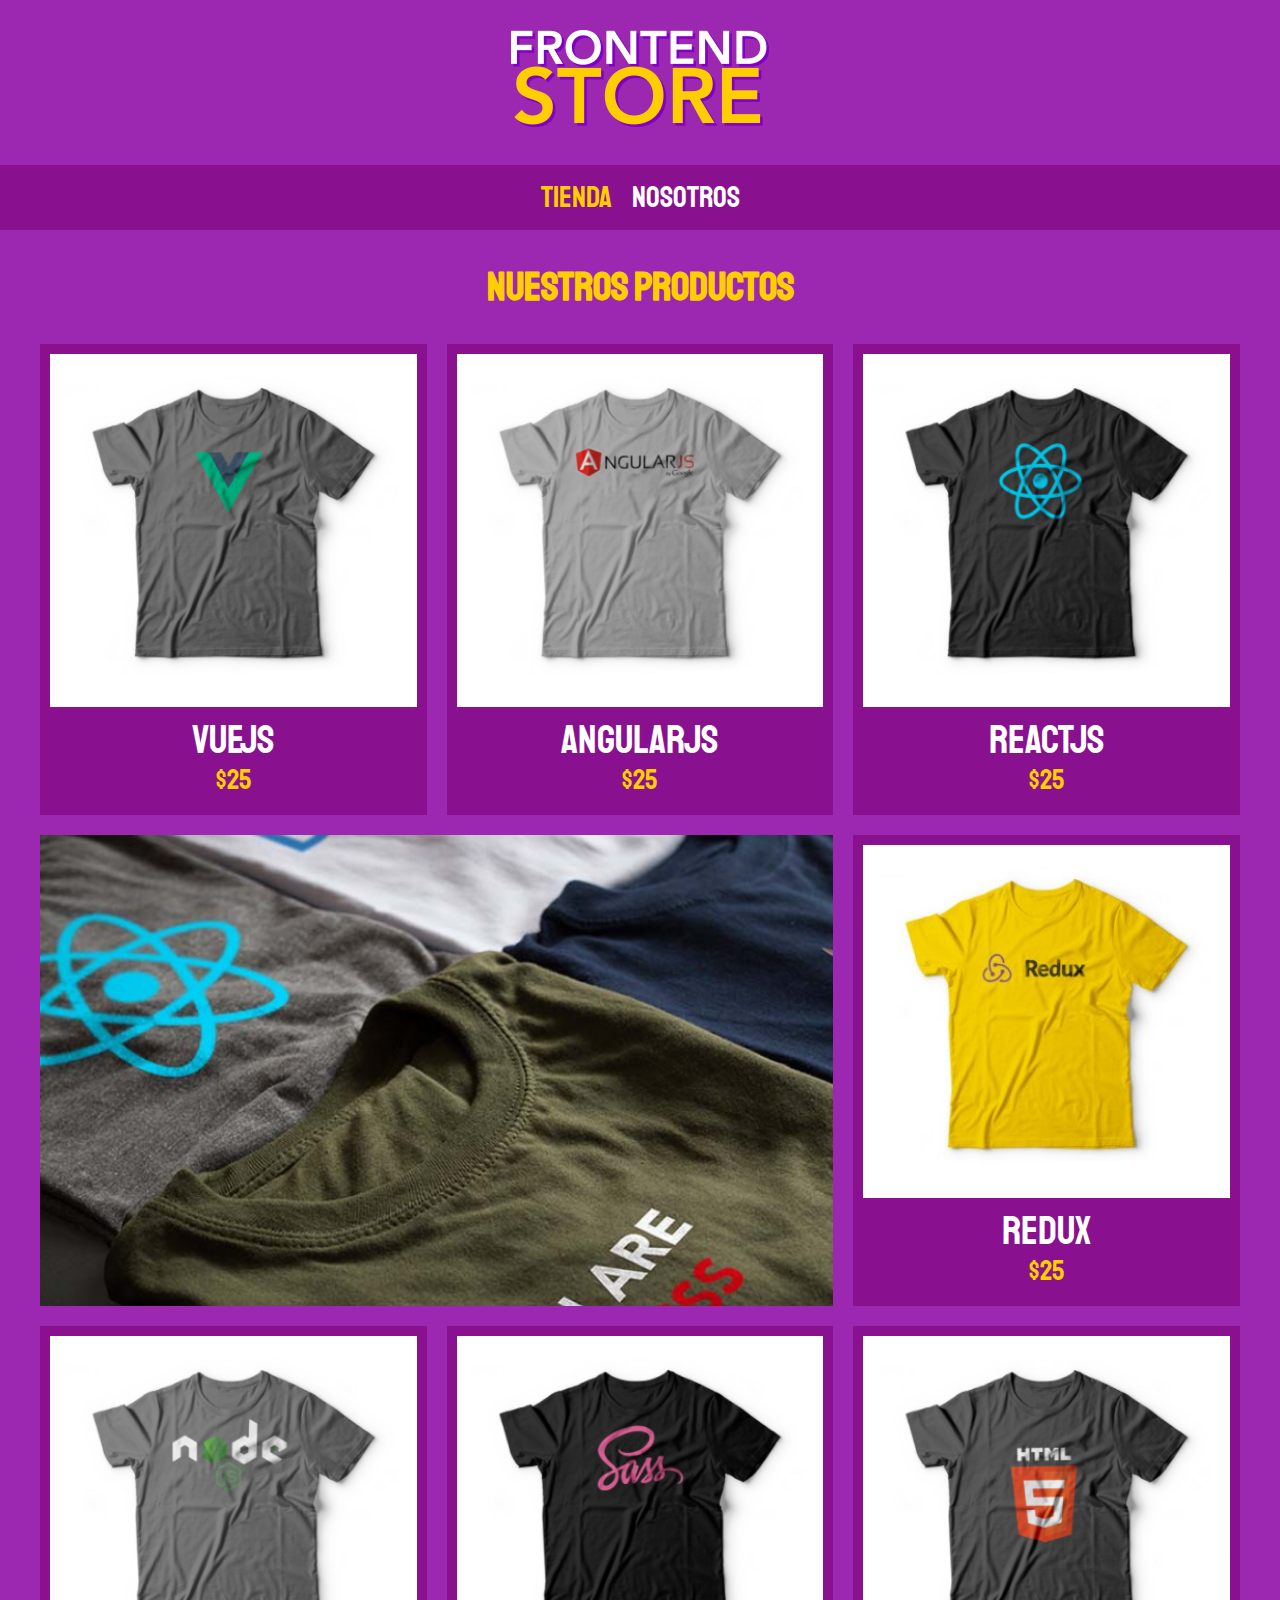
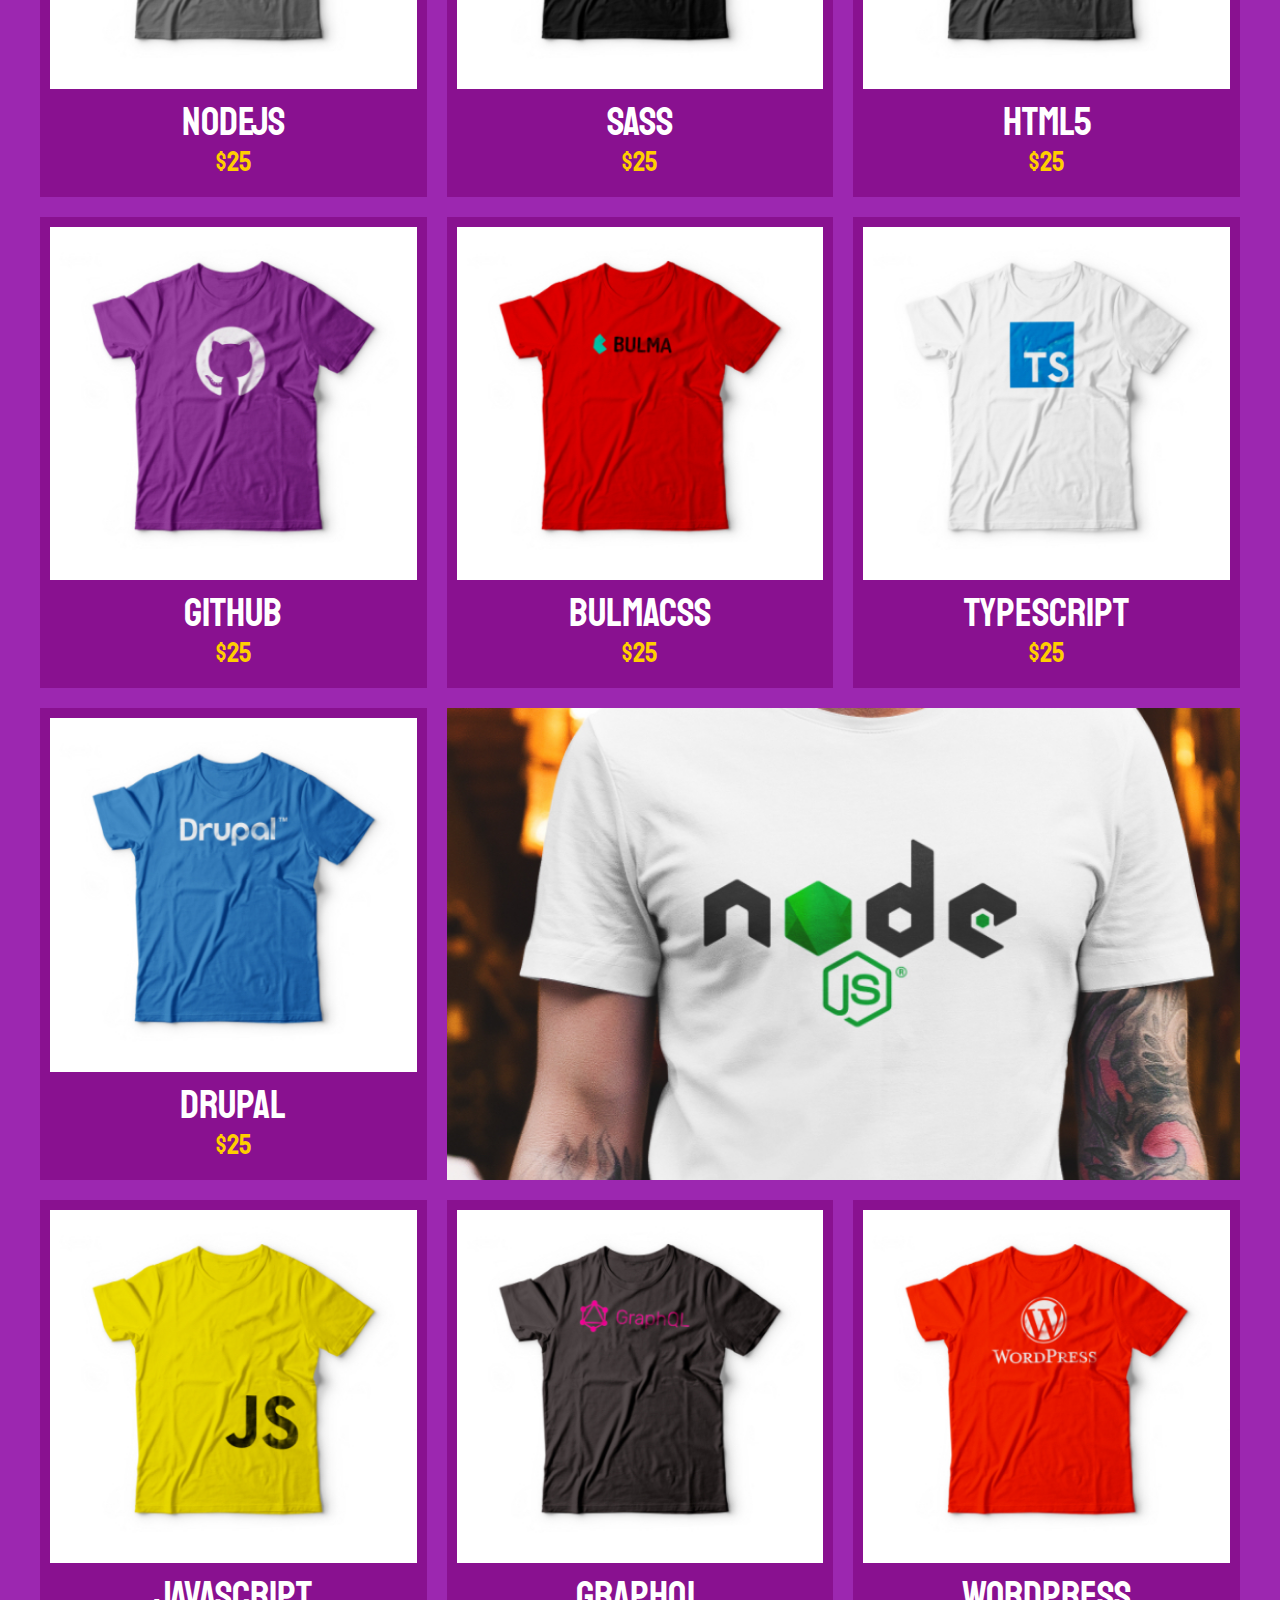
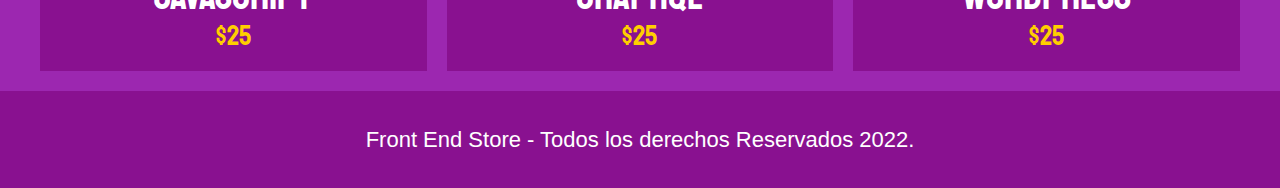
<file: index.html>
<!DOCTYPE html>
<html lang="en">

<head>
    <meta charset="UTF-8">
    <meta http-equiv="X-UA-Compatible" content="IE=edge">
    <meta name="viewport" content="width=device-width, initial-scale=1.0">
    <title>Fronted Store</title>
    <link rel="stylesheet" href="css/normalize.css">
    <link href="https://fonts.googleapis.com/css2?family=Staatliches&display=swap" rel="stylesheet">
    <link rel="stylesheet" href="css/style.css">
</head>

<body>
    <header class="header">
        <a href="index.html">
            <img class="header__logo" src="img/logo.png">
        </a>
    </header>

    <nav class="navegacion">
        <a class="navegacion__enlace navegacion__enlace--activo" href="">Tienda</a>
        <a class="navegacion__enlace" href="nosotros.html">Nosotros</a>
    </nav>

    <main class="contenedor">
        <h1>Nuestros Productos</h1>
        <div class="grid">
            <div class="producto">
                <a href="productos.html">
                    <img class="producto__imagen" src="img/1.jpg" alt="imagen camisa">
                    <div class="producto__info">
                        <p class="producto__nombre">VueJS</p>
                        <p class="producto__precio">$25</p>
                    </div>
                </a>
            </div>
            <!--producto-->

            <div class="producto">
                <a href="productos.html">
                    <img class="producto__imagen" src="img/2.jpg" alt="imagen camisa">
                    <div class="producto__info">
                        <p class="producto__nombre">AngularJS</p>
                        <p class="producto__precio">$25</p>
                    </div>
                </a>
            </div>
            <!--producto-->

            <div class="producto">
                <a href="productos.html">
                    <img class="producto__imagen" src="img/3.jpg" alt="imagen camisa">
                    <div class="producto__info">
                        <p class="producto__nombre">ReactJS</p>
                        <p class="producto__precio">$25</p>
                    </div>
                </a>
            </div>
            <!--producto-->

            <div class="producto">
                <a href="productos.html">
                    <img class="producto__imagen" src="img/4.jpg" alt="imagen camisa">
                    <div class="producto__info">
                        <p class="producto__nombre">Redux</p>
                        <p class="producto__precio">$25</p>
                    </div>
                </a>
            </div>
            <!--producto-->

            <div class="producto">
                <a href="productos.html">
                    <img class="producto__imagen" src="img/5.jpg" alt="imagen camisa">
                    <div class="producto__info">
                        <p class="producto__nombre">NodeJS</p>
                        <p class="producto__precio">$25</p>
                    </div>
                </a>
            </div>
            <!--producto-->

            <div class="producto">
                <a href="productos.html">
                    <img class="producto__imagen" src="img/6.jpg" alt="imagen camisa">
                    <div class="producto__info">
                        <p class="producto__nombre">SASS</p>
                        <p class="producto__precio">$25</p>
                    </div>
                </a>
            </div>
            <!--producto-->

            <div class="producto">
                <a href="productos.html">
                    <img class="producto__imagen" src="img/7.jpg" alt="imagen camisa">
                    <div class="producto__info">
                        <p class="producto__nombre">HTML5</p>
                        <p class="producto__precio">$25</p>
                    </div>
                </a>
            </div>
            <!--producto-->

            <div class="producto">
                <a href="productos.html">
                    <img class="producto__imagen" src="img/8.jpg" alt="imagen camisa">
                    <div class="producto__info">
                        <p class="producto__nombre">Github</p>
                        <p class="producto__precio">$25</p>
                    </div>
                </a>
            </div>
            <!--producto-->

            <div class="producto">
                <a href="productos.html">
                    <img class="producto__imagen" src="img/9.jpg" alt="imagen camisa">
                    <div class="producto__info">
                        <p class="producto__nombre">BulmaCSS</p>
                        <p class="producto__precio">$25</p>
                    </div>
                </a>
            </div>
            <!--producto-->

            <div class="producto">
                <a href="productos.html">
                    <img class="producto__imagen" src="img/10.jpg" alt="imagen camisa">
                    <div class="producto__info">
                        <p class="producto__nombre">TypeScript</p>
                        <p class="producto__precio">$25</p>
                    </div>
                </a>
            </div>
            <!--producto-->

            <div class="producto">
                <a href="productos.html">
                    <img class="producto__imagen" src="img/11.jpg" alt="imagen camisa">
                    <div class="producto__info">
                        <p class="producto__nombre">Drupal</p>
                        <p class="producto__precio">$25</p>
                    </div>
                </a>
            </div>
            <!--producto-->

            <div class="producto">
                <a href="productos.html">
                    <img class="producto__imagen" src="img/12.jpg" alt="imagen camisa">
                    <div class="producto__info">
                        <p class="producto__nombre">JavaScript</p>
                        <p class="producto__precio">$25</p>
                    </div>
                </a>
            </div>
            <!--producto-->

            <div class="producto">
                <a href="productos.html">
                    <img class="producto__imagen" src="img/13.jpg" alt="imagen camisa">
                    <div class="producto__info">
                        <p class="producto__nombre">GraphQL</p>
                        <p class="producto__precio">$25</p>
                    </div>
                </a>
            </div>
            <!--producto-->

            <div class="producto">
                <a href="productos.html">
                    <img class="producto__imagen" src="img/14.jpg" alt="imagen camisa">
                    <div class="producto__info">
                        <p class="producto__nombre">Wordpress</p>
                        <p class="producto__precio">$25</p>
                    </div>
                </a>
            </div>
            <!--producto-->

            <div class="grafico grafico--camisas"></div>
            <div class="grafico grafico--node"></div>
        </div>
    </main>

    <footer class="footer">
        <p class="footer__texto">Front End Store - Todos los derechos Reservados 2022.</p>
    </footer>
</body>

</html>
</file>
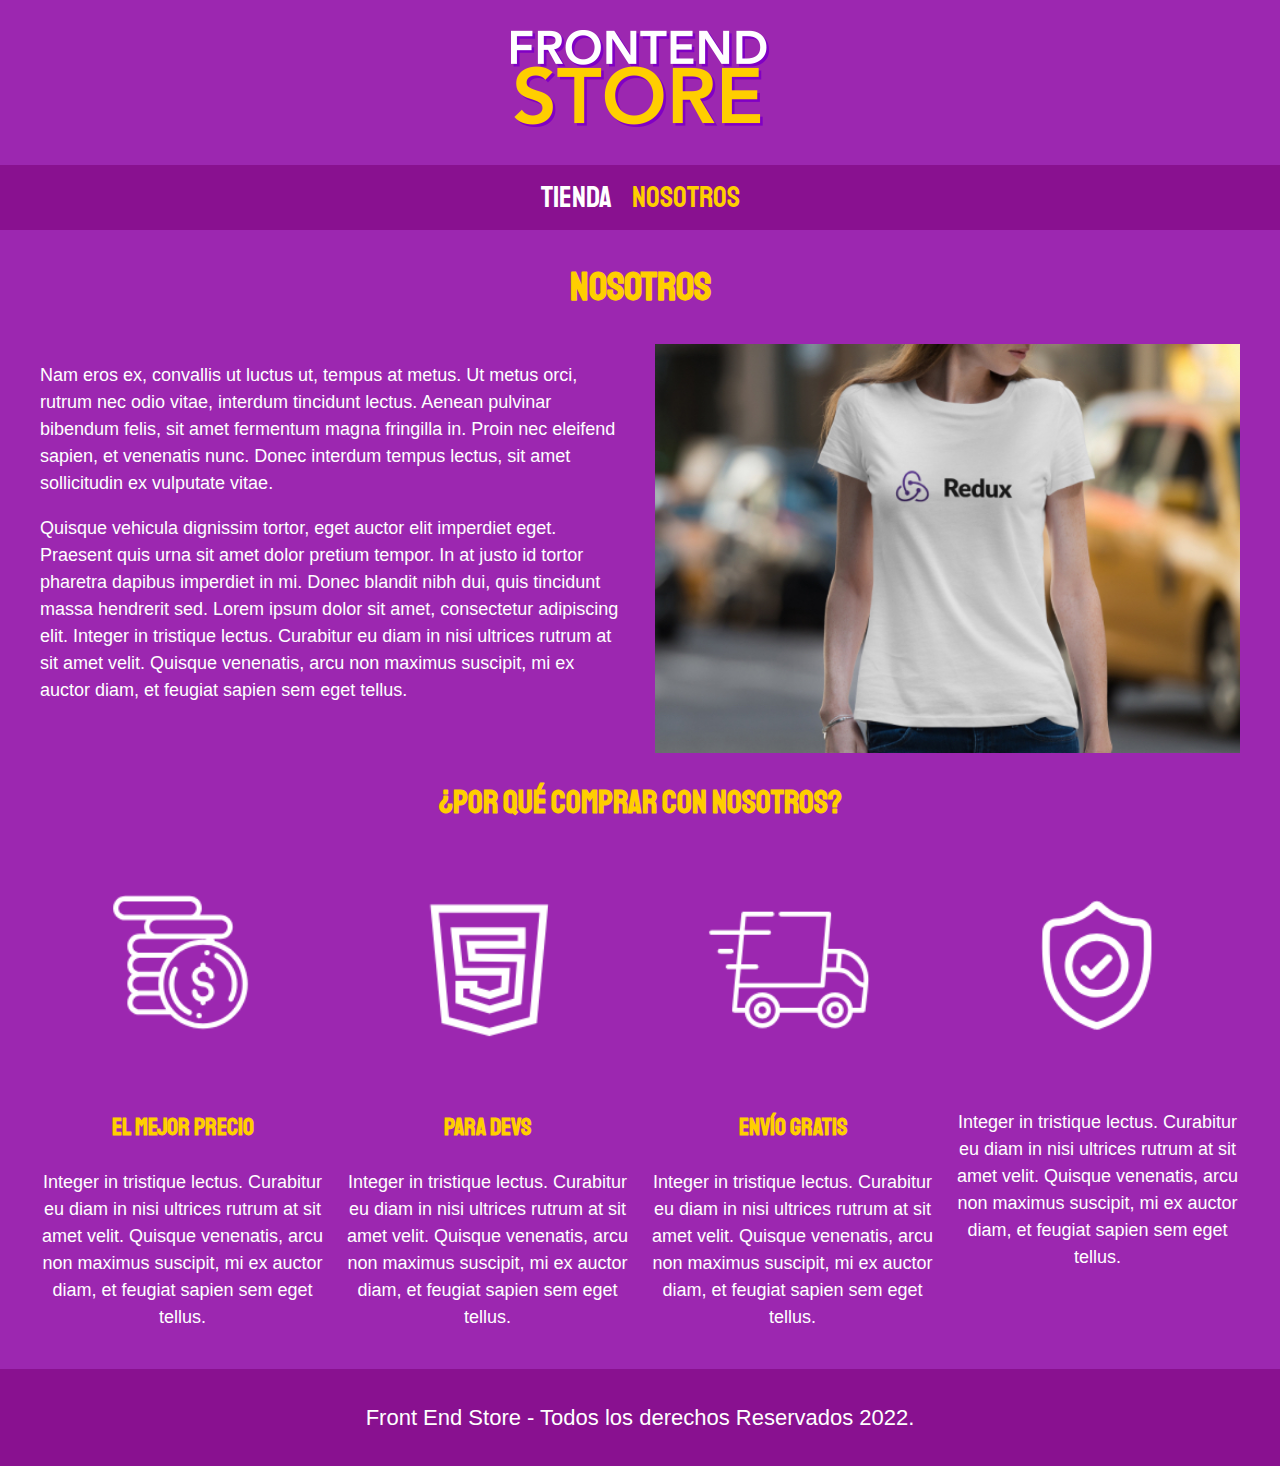
<file: nosotros.html>
<!DOCTYPE html>
<html lang="en">

<head>
    <meta charset="UTF-8">
    <meta http-equiv="X-UA-Compatible" content="IE=edge">
    <meta name="viewport" content="width=device-width, initial-scale=1.0">
    <title>Fronted Store</title>
    <link rel="stylesheet" href="css/normalize.css">
    <link href="https://fonts.googleapis.com/css2?family=Staatliches&display=swap" rel="stylesheet">
    <link rel="stylesheet" href="css/style.css">
</head>

<body>
    <header class="header">
        <a href="index.html">
            <img class="header__logo" src="img/logo.png">
        </a>
    </header>

    <nav class="navegacion">
        <a class="navegacion__enlace" href="index.html">Tienda</a>
        <a class="navegacion__enlace navegacion__enlace--activo" href="">Nosotros</a>
    </nav>

    <main class="contenedor">
        <h1>Nosotros</h1>
        <div class="nosotros">
            <div class="nosotros__contenido">
                <p> Nam eros ex, convallis ut luctus ut, tempus at metus. Ut metus orci, rutrum nec odio vitae, interdum tincidunt lectus. Aenean pulvinar bibendum felis, sit amet fermentum magna fringilla in. Proin nec eleifend sapien, et venenatis nunc.
                    Donec interdum tempus lectus, sit amet sollicitudin ex vulputate vitae.</p>
                <p>Quisque vehicula dignissim tortor, eget auctor elit imperdiet eget. Praesent quis urna sit amet dolor pretium tempor. In at justo id tortor pharetra dapibus imperdiet in mi. Donec blandit nibh dui, quis tincidunt massa hendrerit sed. Lorem
                    ipsum dolor sit amet, consectetur adipiscing elit. Integer in tristique lectus. Curabitur eu diam in nisi ultrices rutrum at sit amet velit. Quisque venenatis, arcu non maximus suscipit, mi ex auctor diam, et feugiat sapien sem eget
                    tellus.
                </p>
            </div>
            <img src="img/nosotros.jpg" alt="imagen nosotros" class="nosotros__imagen">
        </div>
    </main>

    <section class="contenedor comprar">
        <h2 class="contendor__titulo">¿Por qué comprar con nosotros?</h2>
        <div class="bloques">
            <div class="bloque">
                <img class="bloque__imagen" src="img/icono_1.png" alt="porque comprar">
                <h3 class="bloque__titulo">El Mejor Precio</h3>
                <p>Integer in tristique lectus. Curabitur eu diam in nisi ultrices rutrum at sit amet velit. Quisque venenatis, arcu non maximus suscipit, mi ex auctor diam, et feugiat sapien sem eget tellus.
                </p>
            </div>
            <!--Bloque-->

            <div class="bloque">
                <img class="bloque__imagen" src="img/icono_2.png" alt="porque comprar">
                <h3 class="bloque__titulo">Para Devs</h3>
                <p>Integer in tristique lectus. Curabitur eu diam in nisi ultrices rutrum at sit amet velit. Quisque venenatis, arcu non maximus suscipit, mi ex auctor diam, et feugiat sapien sem eget tellus.
                </p>
            </div>
            <!--Bloque-->

            <div class="bloque">
                <img class="bloque__imagen" src="img/icono_3.png" alt="porque comprar">
                <h3 class="bloque__titulo">Envío Gratis</h3>
                <p>Integer in tristique lectus. Curabitur eu diam in nisi ultrices rutrum at sit amet velit. Quisque venenatis, arcu non maximus suscipit, mi ex auctor diam, et feugiat sapien sem eget tellus.
                </p>
            </div>
            <!--Bloque-->

            <div class="bloque">
                <img class="bloque__imagen" src="img/icono_4.png" alt="porque comprar">
                <h3 class="bloque__titulo"></h3>
                <p>Integer in tristique lectus. Curabitur eu diam in nisi ultrices rutrum at sit amet velit. Quisque venenatis, arcu non maximus suscipit, mi ex auctor diam, et feugiat sapien sem eget tellus.
                </p>
            </div>
            <!--Bloque-->
        </div>
        <!--Bloques-->
    </section>

    <footer class="footer">
        <p class="footer__texto">Front End Store - Todos los derechos Reservados 2022.</p>
    </footer>
</body>

</html>
</file>
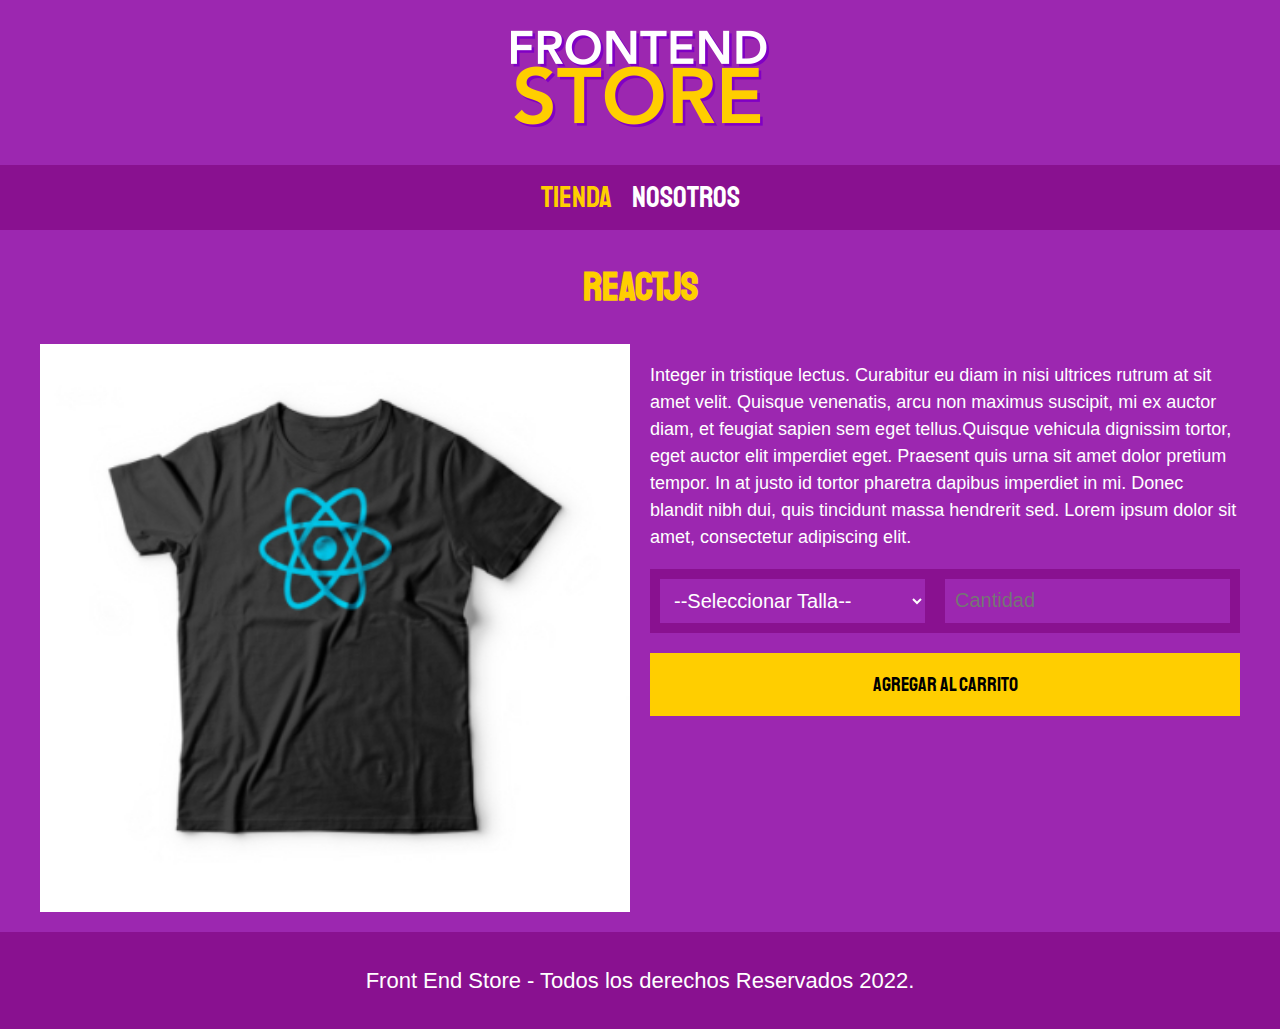
<file: productos.html>
<!DOCTYPE html>
<html lang="en">

<head>
    <meta charset="UTF-8">
    <meta http-equiv="X-UA-Compatible" content="IE=edge">
    <meta name="viewport" content="width=device-width, initial-scale=1.0">
    <title>Fronted Store</title>
    <link rel="stylesheet" href="css/normalize.css">
    <link href="https://fonts.googleapis.com/css2?family=Staatliches&display=swap" rel="stylesheet">
    <link rel="stylesheet" href="css/style.css">
</head>

<body>
    <header class="header">
        <a href="index.html">
            <img class="header__logo" src="img/logo.png">
        </a>
    </header>

    <nav class="navegacion">
        <a class="navegacion__enlace navegacion__enlace--activo" href="">Tienda</a>
        <a class="navegacion__enlace" href="">Nosotros</a>
    </nav>

    <main class="contenedor">
        <h1>ReactJS</h1>

        <div class="camisa">
            <img src="img/3.jpg" alt="imagen producto" class="camisa_imagen">

            <div class="camisa_contenido">
                <p>Integer in tristique lectus. Curabitur eu diam in nisi ultrices rutrum at sit amet velit. Quisque venenatis, arcu non maximus suscipit, mi ex auctor diam, et feugiat sapien sem eget tellus.Quisque vehicula dignissim tortor, eget auctor
                    elit imperdiet eget. Praesent quis urna sit amet dolor pretium tempor. In at justo id tortor pharetra dapibus imperdiet in mi. Donec blandit nibh dui, quis tincidunt massa hendrerit sed. Lorem ipsum dolor sit amet, consectetur adipiscing
                    elit.
                </p>

                <form class="formulario">
                    <select class="formulario__campo">
                            <option disabled selected>--Seleccionar Talla--</option>
                            <option value="">Chica</option>
                            <option value="">Mediana</option>
                            <option value="">Grande</option>
                        </select>

                    <input class="formulario__campo" type="number" placeholder="Cantidad" min="1">
                    <input class="formulario__sumbit" type="submit" value="Agregar al Carrito">
                </form>
            </div>
        </div>
    </main>

    <footer class="footer">
        <p class="footer__texto">Front End Store - Todos los derechos Reservados 2022.</p>
    </footer>
</body>

</html>
</file>
<file: css/style.css>
:root {
    --primario: #9C27B0;
    --primarioOscuro: #891190;
    --secundario: #FFCE00;
    --secundarioOscuro: rgb(233, 287, 2);
    --blanco: #FFF;
    --negro: #000;
    --fuentePrincipal: 'Staatliches', cursive;
}

html {
    box-sizing: border-box;
    font-size: 62.5%;
}

*,
*:before,
*:after {
    box-sizing: inherit;
}

body {
    background-color: var(--primario);
    font-size: 1.8rem;
    line-height: 1.5;
}

p {
    font-size: 1.8rem;
    font-family: Arial, Helvetica, sans-serif;
    color: var(--blanco);
}

a {
    text-decoration: none;
}

img {
    width: 100%;
}

.contenedor {
    max-width: 120rem;
    margin: 0 auto;
}

h1,
h2,
h3 {
    text-align: center;
    color: var(--secundario);
    font-family: var(--fuentePrincipal);
}

h1 {
    font-size: 4rem;
}

h2 {
    font-size: 3.2rem;
}

h3 {
    font-size: 2.4rem;
}

.header {
    display: flex;
    justify-content: center;
}

.header__logo {
    margin: 3rem 0;
}

.footer {
    background-color: var(--primarioOscuro);
    padding: 1rem 0;
    margin-top: 2rem;
}

.footer__texto {
    text-align: center;
    font-size: 2.2rem;
}

.navegacion {
    background-color: var(--primarioOscuro);
    padding: 1rem 0;
    display: flex;
    justify-content: center;
    gap: 2rem;
}

.navegacion__enlace {
    font-family: var(--fuentePrincipal);
    color: var(--blanco);
    font-size: 3rem;
}

.navegacion__enlace:hover,
.navegacion__enlace--activo {
    color: var(--secundario);
}


/**Grid Productos**/

.grid {
    display: grid;
    grid-template-columns: repeat(2, 1fr);
    gap: 2rem;
}

@media (min-width: 768px) {
    .grid {
        grid-template-columns: repeat(3, 1fr);
    }
}


/**Productos**/

.producto {
    background-color: var(--primarioOscuro);
    padding: 1rem;
}

.producto__imagen {
    width: 100%;
}

.producto__nombre {
    font-size: 4rem;
}

.producto__precio {
    font-size: 2.8rem;
    color: var(--secundario);
}

.producto__nombre,
.producto__precio {
    font-family: var(--fuentePrincipal);
    margin: 1rem 0;
    text-align: center;
    line-height: 3rem;
}


/**Graficos**/

.grafico {
    min-height: 30rem;
    background-repeat: no-repeat;
    background-size: cover;
}

@media (min-width: 768px) {
    .grafico--camisas {
        grid-row: 2/3;
        grid-column: 1 / 3;
    }
}

.grafico--camisas {
    grid-row: 2/3;
    grid-column: 1 / 3;
    background-image: url(../img/grafico1.jpg);
}

.grafico--node {
    background-image: url(../img/grafico2.jpg);
}

@media (min-width: 768px) {
    .grafico--node {
        grid-row: 5/6;
        grid-column: 2/4;
    }
}


/**Nosotros**/

.nosotros {
    display: grid;
    grid-template-rows: repeat(2, auto);
}

@media (min-width: 768px) {
    .nosotros {
        grid-template-columns: repeat(2, 1fr);
        column-gap: 3rem;
    }
}

.nosotros__imagen {
    grid-row: 1/2;
    width: 100%;
}

@media (min-width: 768px) {
    .nosotros__imagen {
        grid-column: 2/3;
    }
}


/**Bloques**/

.bloques {
    display: grid;
    grid-template-columns: repeat(2, 1fr);
    gap: 2rem;
}

@media (min-width: 768px) {
    .bloques {
        grid-template-columns: repeat(4, 1fr);
    }
}

.bloque {
    text-align: center;
}

.bloque__imagen {
    width: 100%;
}


/**Pagina del Producto**/

@media (min-width: 768px) {
    .camisa {
        display: grid;
        grid-template-columns: repeat(2, 1fr);
        column-gap: 2rem;
    }
}

.formulario {
    display: grid;
    grid-template-columns: repeat(2, 1fr);
}

.formulario__campo {
    /** border-color: var(--primarioOscuro);
    border-width: 1rem;
    border-style: solid;*/
    border: 1rem solid var(--primarioOscuro);
    background-color: transparent;
    color: var(--blanco);
    font-size: 2rem;
    font-family: Arial, Helvetica, sans-serif;
    padding: 1rem;
}

.formulario__sumbit {
    background-color: var(--secundario);
    border: none;
    font-size: 2rem;
    font-family: var(--fuentePrincipal);
    padding: 2rem;
    transition: background-color .3s ease;
    grid-column: 1/3;
    margin-top: 2rem;
}

.formulario__sumbit:hover {
    cursor: pointer;
    background-color: var(--secundarioOscuro);
}
</file>
